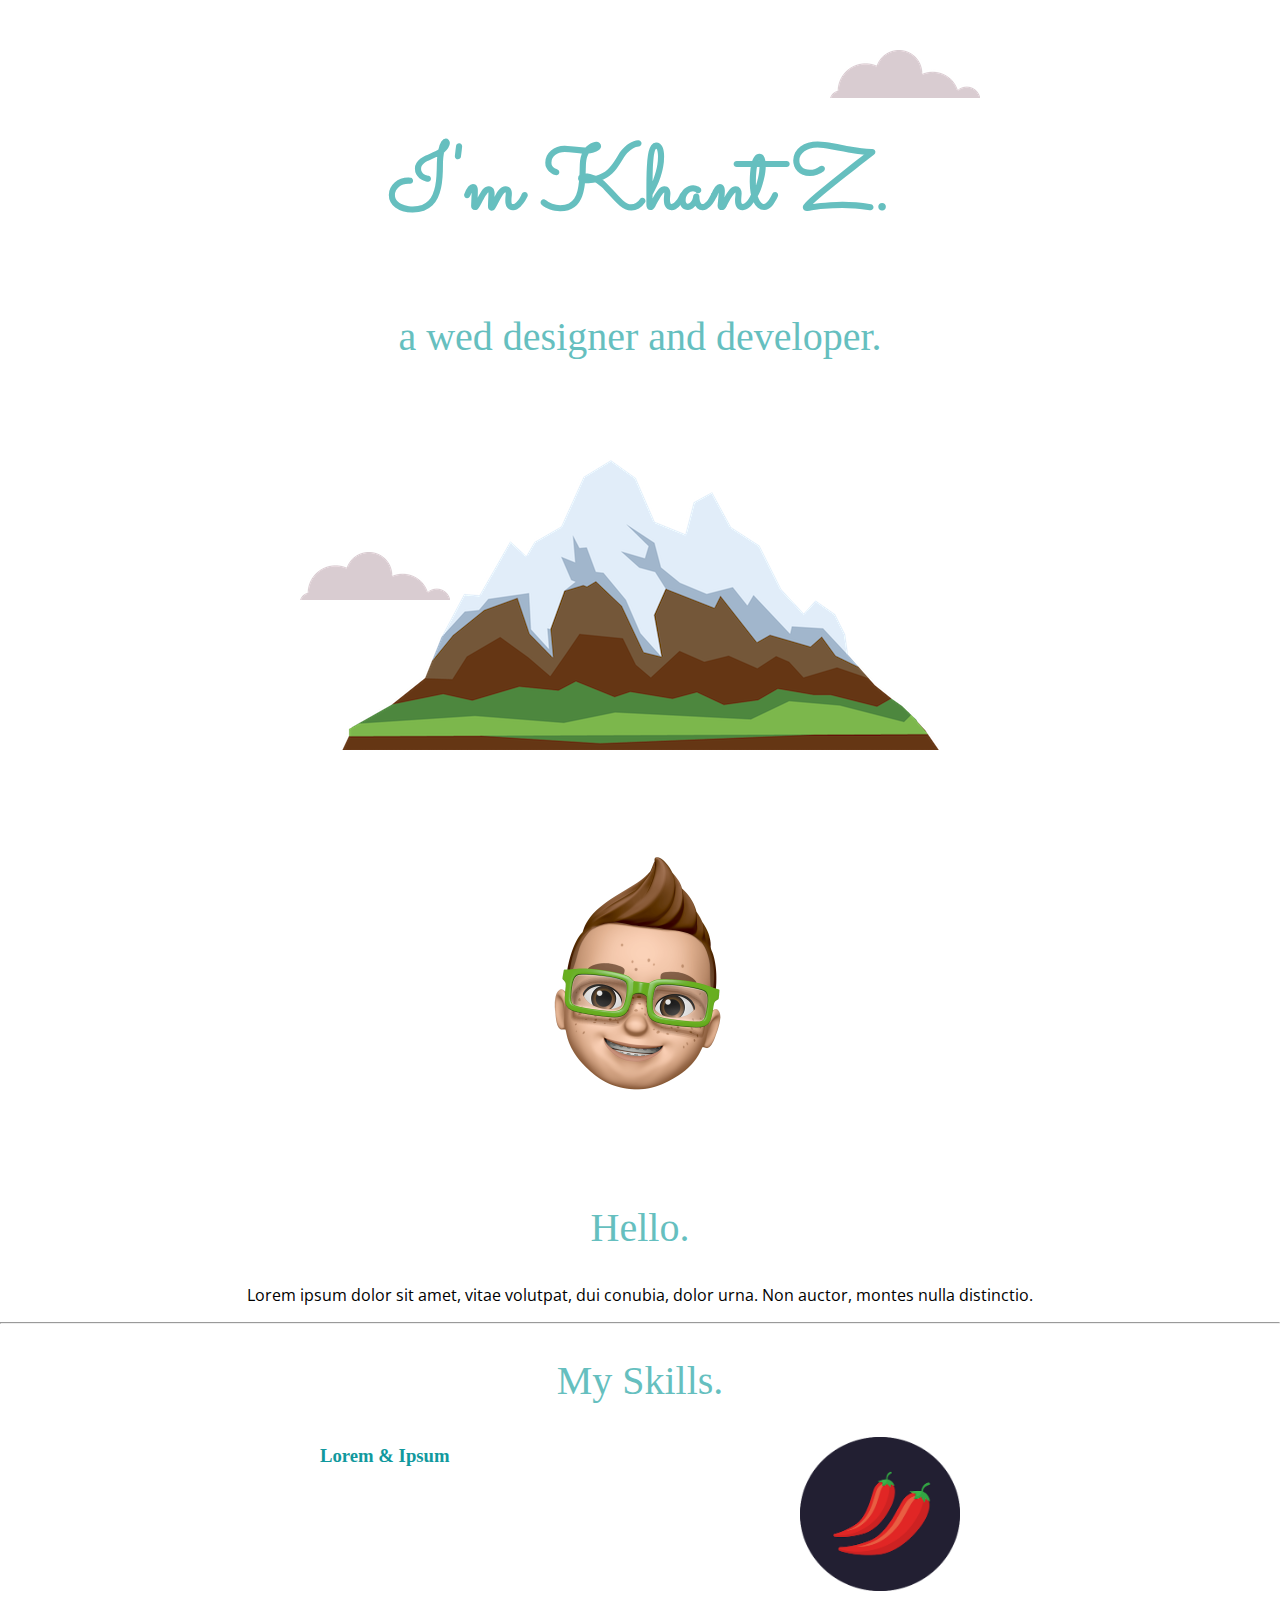
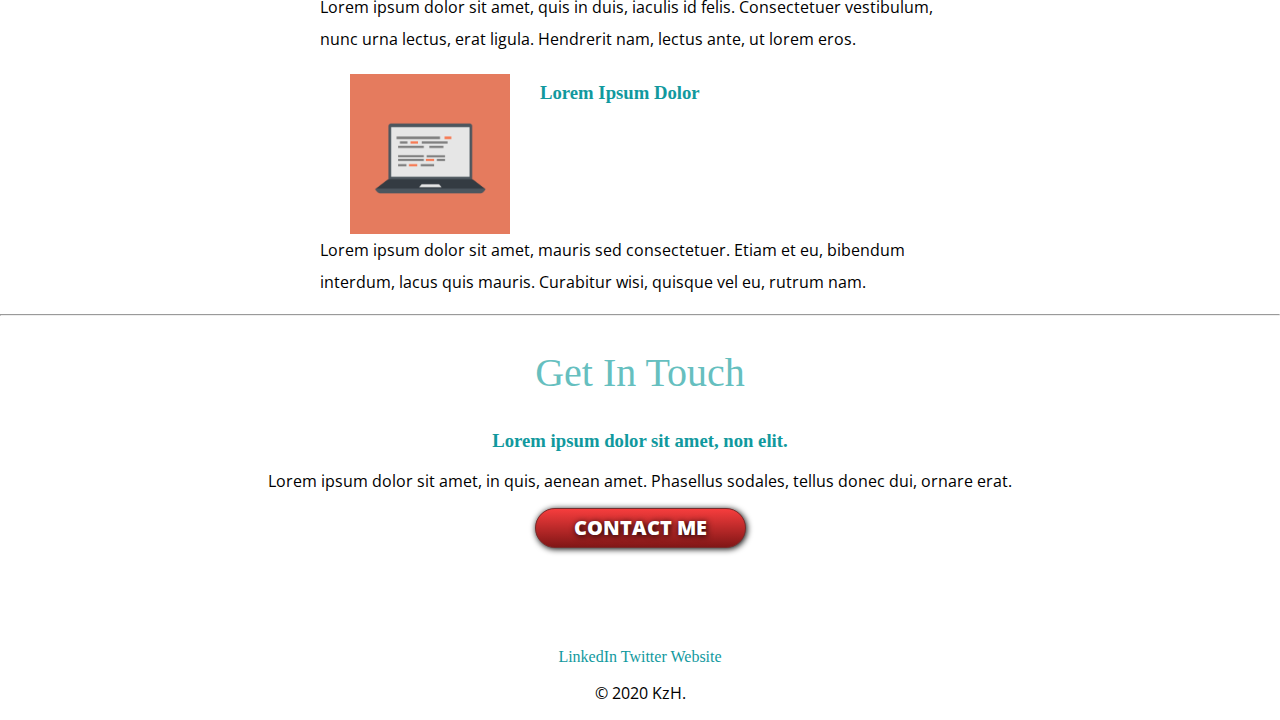
<file: index.html>
<html>
<head>
  <meta charset="UTF-8">
  <meta name="viewport" content="width=device-width, initial-scale=1.0">
  <meta http-equiv="X-UA-Compatible" content="ie=edge">
  <title>Khant Z.</title>
  <link rel="stylesheet" href="css\styles.css">
  <link rel="icon" href="favicon.ico">
  <link rel="preconnect" href="https://fonts.gstatic.com">
<link href="<link rel="preconnect" href="https://fonts.gstatic.com">
<link href="https://fonts.googleapis.com/css2?family=Open+Sans:wght@600&display=swap" rel="stylesheet">
<link rel="preconnect" href="https://fonts.gstatic.com">
<link href="https://fonts.googleapis.com/css2?family=Sacramento&display=swap" rel="stylesheet">
</head>
<body>
  <img class="top-cloud" src="Images\cloud.png" alt="cloud-img">
  <div class"top-container">
  <h1>I'm Khant Z.</h1>
  <h2>a wed designer and developer.</h2>
  <img clas="mountain" src="Images\mountain.png" alt="mountain-img">
  <img class="bottom-cloud" src="Images\cloud.png" alt="cloud-img">
</div>

<div class="middle-container">
  <div class="profile">
    <img class="profile1" src="Images\angela.png" alt="angela">
    <h2>Hello.</h2>
    <p>Lorem ipsum dolor sit amet, vitae volutpat, dui conubia, dolor urna. Non auctor, montes nulla distinctio.</p>
  </div>
  <hr>
  <div class="skills">
    <h2>My Skills.</h2>
    <div class="skill-row">
      <img class="ch" src="Images\chillies.png" alt="computers">
      <h3>Lorem & Ipsum</h3>
      <p class="p1">Lorem ipsum dolor sit amet, quis in duis, iaculis id felis. Consectetuer vestibulum, nunc urna lectus, erat ligula. Hendrerit nam, lectus ante, ut lorem eros.</p>
    </div>
    <div class="skill-row">
      <img class="computerimage" src="Images\computer.png" alt="computer">
      <h3>Lorem Ipsum Dolor</h3>
      <p class="p2">Lorem ipsum dolor sit amet, mauris sed consectetuer. Etiam et eu, bibendum interdum, lacus quis mauris. Curabitur wisi, quisque vel eu, rutrum nam.</p>
    </div>
  </div>
  <hr>
  <div class="contact-me">
    <h2>Get In Touch</h2>
    <h3>Lorem ipsum dolor sit amet, non elit.</h3>
    <p>Lorem ipsum dolor sit amet, in quis, aenean amet. Phasellus sodales, tellus donec dui, ornare erat.</p>
    <a class="btn" href="mailto:name@email.com">CONTACT ME</a>
  </div>
</div>


<div class="bottom-container">
  <a class="footer-link" href="https://www.linkedin.com/">LinkedIn</a>
  <a class="footer-link" href="https://twitter.com/">Twitter</a>
  <a class="footer-link" href="https://www.appbrewery.co/">Website</a>
  <p>© 2020 KzH.</p>
</div>

</body>
</html>
</file>
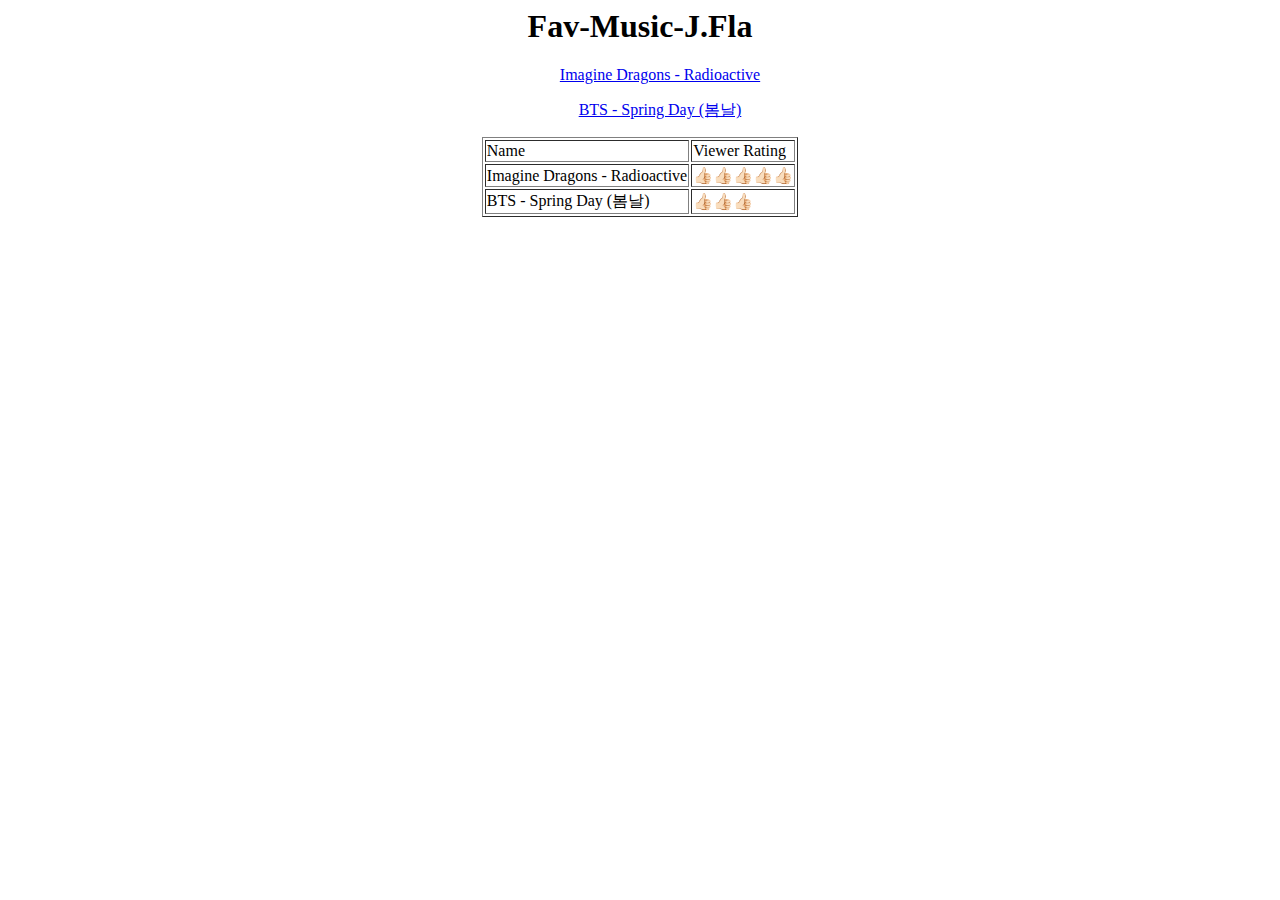
<file: Sattalite-Pages/Fav-Music.html>
<html>

<head>
  <meta charset="UTF-8">
  <meta name="viewport" content="width=device-width, initial-scale=1.0">
  <meta http-equiv="X-UA-Compatible" content="ie=edge">
  <title>Fav Music</title>

</head>
<center>
<h1>Fav-Music-J.Fla</h1>

<body>
  <ol>
<a href="https://www.youtube.com/watch?v=4LdhxXL-RZ8&ab_channel=JFlaMusic">Imagine Dragons - Radioactive</a>  
  </ol>
  <ol>
    <a href="https://www.youtube.com/watch?v=pjqUCtVHf9k&ab_channel=JFlaMusic">BTS - Spring Day (봄날)</a>
  </ol>
  <table border size="1">
    <tr>
      <td>Name</td>
      <td>Viewer Rating</td>
    </tr>
    <tr>
      <td>Imagine Dragons - Radioactive</td>
      <td>👍🏻👍🏻👍🏻👍🏻👍🏻</td>
    </tr>
    <tr>
      <td>BTS - Spring Day (봄날)</td>
      <td>👍🏻👍🏻👍🏻</td>
    </tr>
  </table>
</body>
</center>
</html>
</file>
